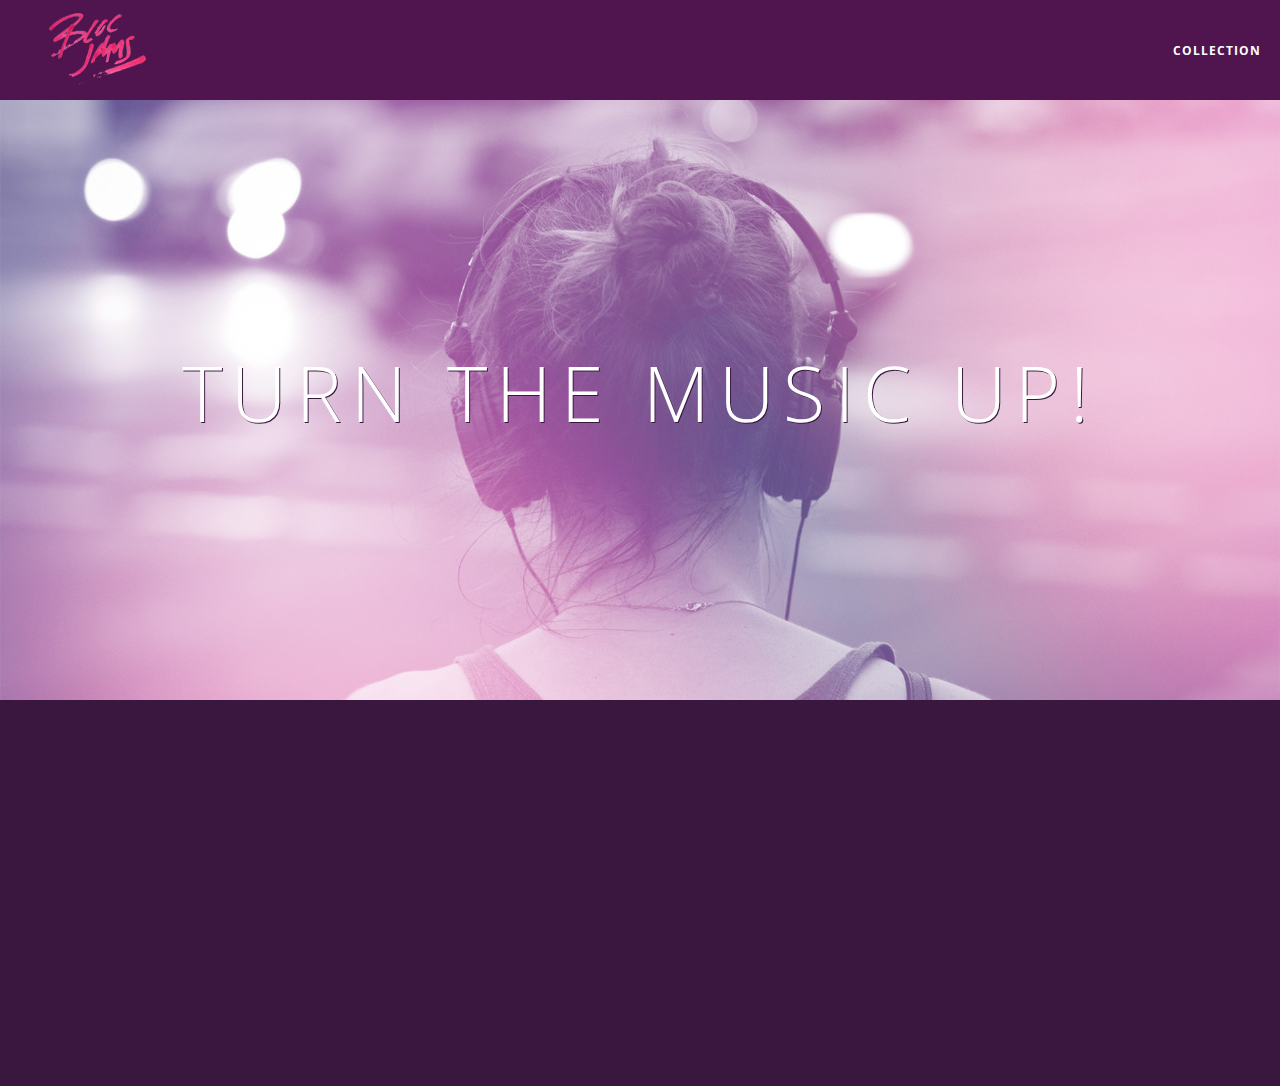
<file: index.html>
<!DOCTYPE html>
<html>
    <head>
        <title>Bloc Jams</title>
        <meta name="viewport" content="width=device-width, initial-scale=1">
        <link rel="stylesheet" type="text/css" href="http://fonts.googleapis.com/css?family=Open+Sans:400,800,600,700,300">
        <link rel="stylesheet" type="text/css" href="http://code.ionicframework.com/ionicons/2.0.1/css/ionicons.min.css">
        <link rel="stylesheet" type="text/css" href="styles/normalize.css">
        <link rel="stylesheet" type="text/css" href="styles/main.css">
        <link rel="stylesheet" type="text/css" href="styles/landing.css">
    </head>
    <body class="landing">
        <nav class="navbar">
            <a  href="index.html" class="logo">
                <img src="assets/images/bloc_jams_logo.png" alt="bloc jams logo">
            </a>
            <div class="links-container">
                <a href="collection.html" class="navbar-link">Collection</a>
            </div>
        </nav>
        <section class="hero-content">
            <h1 class="hero-title">Turn the music up!</h1>
        </section>
        <section class="selling-points container clearfix">
            <div class="point column third">
                <span class="ion-music-note"></span>
                <h5 class="point-title">Choose your music</h5>
                <p class="point-description">The world is full of music; why should you have to listen to music that someone else chose.</p>
            </div>
            <div class="point column third">
                <span class="ion-radio-waves"></span>
                <h5 class="point-title">Unlimited, streaming, ad-free</h5>
                <p class="point-description">No arbitrary limits. No distractions.</p>
            </div>
            <div class="point column third">
                <span class="ion-iphone"></span>
                <h5 class="point-title">Mobile enabled</h5>
                <p class="point-description">Listen to your music on the go. This streaming service is available on all mobile platforms.</p>
            </div>
        </section>
        <script src="https://code.jquery.com/jquery-2.1.3.min.js"></script>
        <script src="scripts/landing.js"></script>
    </body>
</html>
</file>
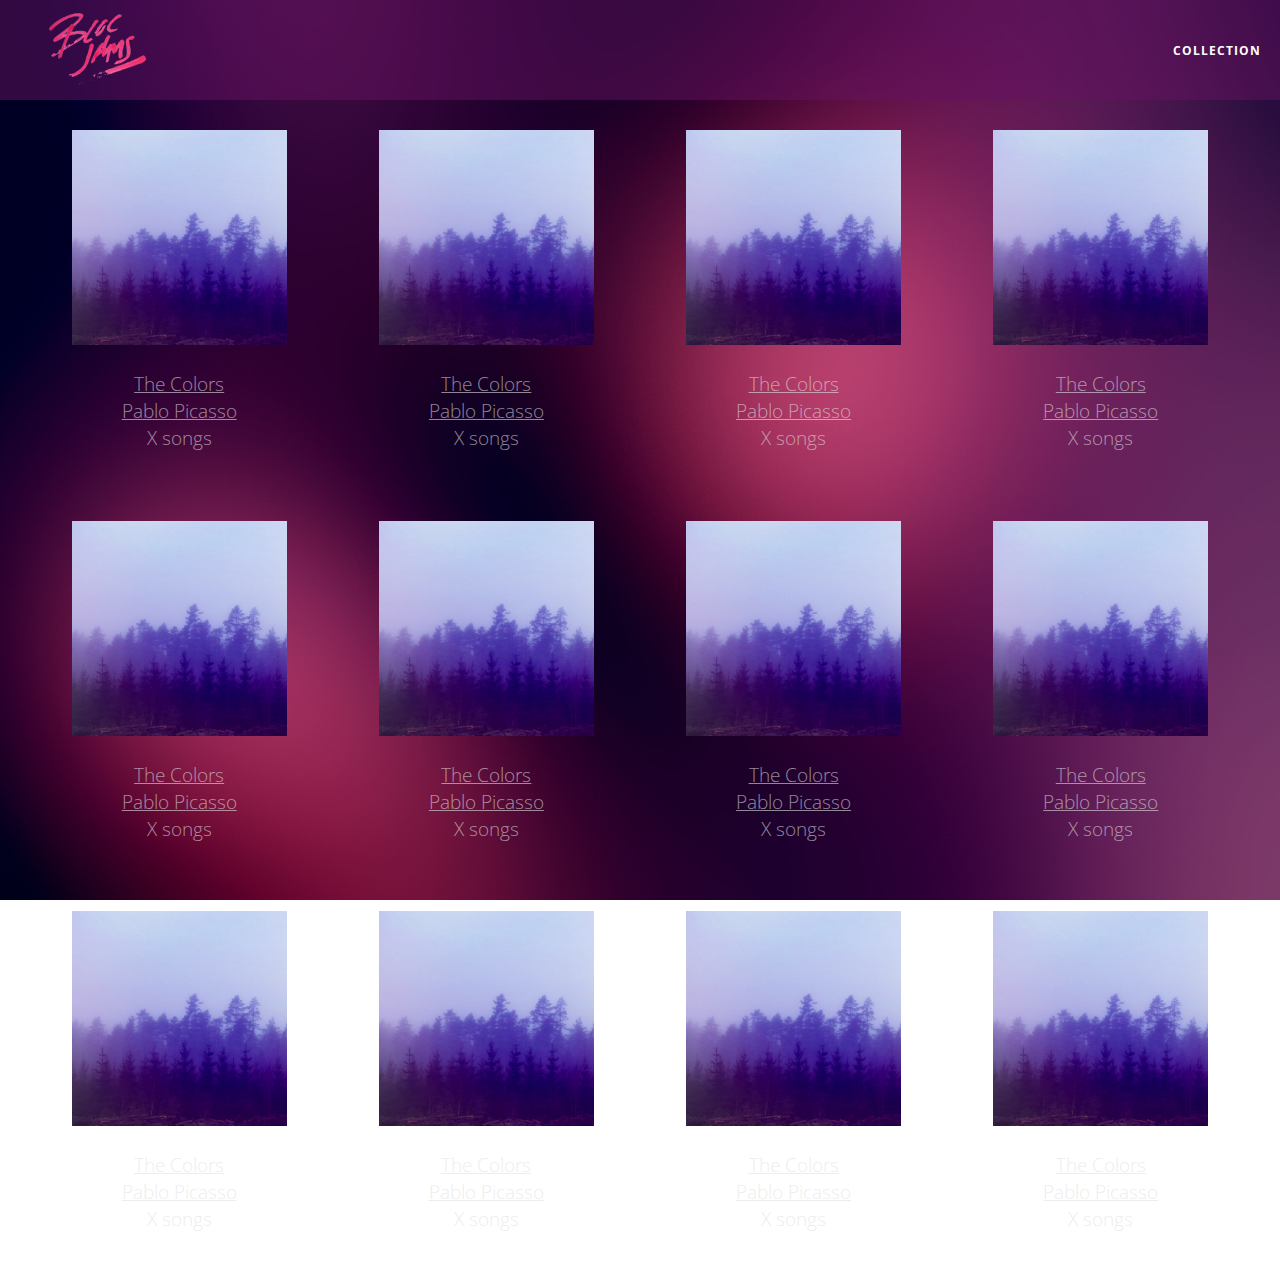
<file: collection.html>
<!DOCTYPE html>
<html>
    <head>
        <title>Bloc Jams</title>
        <meta name="viewport" content="width=divice-width, initial-scale=1">
        <link rel="stylesheet" type="text/css" href="http://fonts.googleapis.com/css?family=Open+Sans:400,800,600,700,300">
        <link rel="stylesheet" type="text/css" href="http://code.ionicframework.com/ionicons/2.0.1/css/ionicons.min.css">
        <link rel="stylesheet" type="text/css" href="styles/normalize.css">
        <link rel="stylesheet" type="text/css" href="styles/main.css">
        <link rel="stylesheet" type="text/css" href="styles/collection.css">
    </head>
    <body class="collection">
        <nav class="navbar">
            <a href="index.html" class="logo">
                <img src="assets/images/bloc_jams_logo.png" alt="bloc jams logo">
            </a>
            <div class="links-container">
                <a href="collection.html" class="navbar-link">collection</a>
            </div>
        </nav>
        
        <section class="album-covers container clearfix">
        </section>
        <script src="https://code.jquery.com/jquery-2.1.3.min.js"></script>
        <script src="scripts/collection.js"></script>
    </body>
</html>
</file>
<file: styles/main.css>
*, *::before,  *::after {
    -moz-box-sizing: border-box;
    -webkit-box-sizing: border-box;
    box-sizing: border-box;
}

html {
    height: 100%; /*makes sure our HTML takes up 100% of the browser window*/
    font-size: 100%;
}

body {
    font-family: 'Open Sans';
    color: white;
    min-height: 100%;
}

.navbar {
    position: relative;
    padding: 0.5rem;
    background-color: rgba(101,18,95,0.5);
    z-index: 1;
}

.navbar .logo {
    position: relative;
    left: 2rem;
    cursor: pointer;
}

.navbar .links-container {
    display: table;
    position: absolute;
    top: 0;
    right: 0;
    height: 100px;
    color: white;
    text-decoration: none;
}

.links-container .navbar-link {
    display: table-cell;
    position: relative;
    height: 100%;
    padding-left: 1rem;
    padding-right: 1rem;
    vertical-align: middle;
    color: white;
    font-size: 0.625rem;
    letter-spacing: 0.05rem;
    font-weight: 700;
    text-transform: uppercase;
    text-decoration: none;
    cursor: pointer;
}

.links-container .navbar-link:hover {
    color: rgb(233,50,117);
}

.container {
    margin: 0 auto;
    max-width: 64rem;
}

.container.narrow {
    max-width: 56rem;
}

/*Medium and small screens (640px) */
@media (min-width: 40rem) {
    html { font-size: 112%; }
    
    .column {
        float: left;
        padding-left: 1rem;
        padding-right: 1rem;
    }
    
    .column.full { width: 100%; }
    .column.two-thirds { width: 66.7%; }
    .column.half { width: 50%; }
    .column.third { width: 33.3%; }
    .column.fourth { width: 25%; }
    .column.flow-opposite { float: right; }
}

/*Large screens (1024px) */
@media (min-width: 64rem) {
    html { font-size: 120%; }
}

.clearfix::before,
.clearfix::after {
    content: " ";
    display: table;
}

.clearfix::after {
    clear: both;
}
</file>
<file: styles/landing.css>
body.landing {
    background-color: rgb(58,23,63);
}

.hero-content {
    position: relative;
    min-height: 600px;
    background-image: url(../assets/images/bloc_jams_bg.jpg);
    background-repeat: no-repeat;
    background-position: center center;
    background-size: cover;
}

.hero-content .hero-title {
    position: absolute;
    top: 40%;
    -webkit-transform: translateY(-50%);
    -mox-transform: translateY(-50%);
    -ms-transform: translateY(-50%);
    transform: translateY(-50%);
    width: 100%;
    text-align: center;
    font-size: 4rem;
    font-weight: 300;
    text-transform: uppercase;
    letter-spacing: 0.5rem;
    text-shadow: 1px 1px 0px rgb(58,23,63);
}

.selling-points {
    position: relative;
}

.point {
    position: relative;
    padding: 2rem;
    text-align: center;
    opacity: 0;
    -webkit-transform: scaleX(0.75) translateY(5rem);
    -moz-transform: scaleX(0.75) translateY(5rem);
    tranform: scaleX(0.75) translateY(5rem);
    -webkit-transition: all .5s ease-in-out;
    -moz-transition: all .5s ease-in-out;
    transition: all .5s ease-in-out;
    -webkit-transition-delay: 0.2s;
    -moz-transition-delay: 0.2s;
    transition-delay: 0.2s;    
}

.point .point-title {
    font-size: 1.25rem;
}

.ion-music-note,
.ion-radio-waves,
.ion-iphone {
    color: rgb(223,50,117);
    font-size: 5rem;
}
</file>
<file: styles/collection.css>
body.collection {
     background-image: url(../assets/images/blurred_backgrounds/blur_bg_2.jpg);
     background-repeat: no-repeat;
     background-attachment: fixed;
     background-position: center center;
     background-size: cover;
 }

.album-covers {
    position: relative;
}

.collection-album-container {
    position: relative;
    margin-top: 30px;
    margin-bottom: 20px;
    text-align: center;
}

.collection-album-container .caption {
    margin-top: 10px;
}

.collection-album-container .caption p {
    font-size: 1rem;
    font-weight: 300;
    color: rgba(225,225,225, 0.6);
}

.collection-album-container .caption p a {
    color: rgba(225,225,225,0.6);
}

.collection-album-container .caption p a.album-name {
    color: white;
}

.collection-album-container img {
    width: 80%
}
</file>
